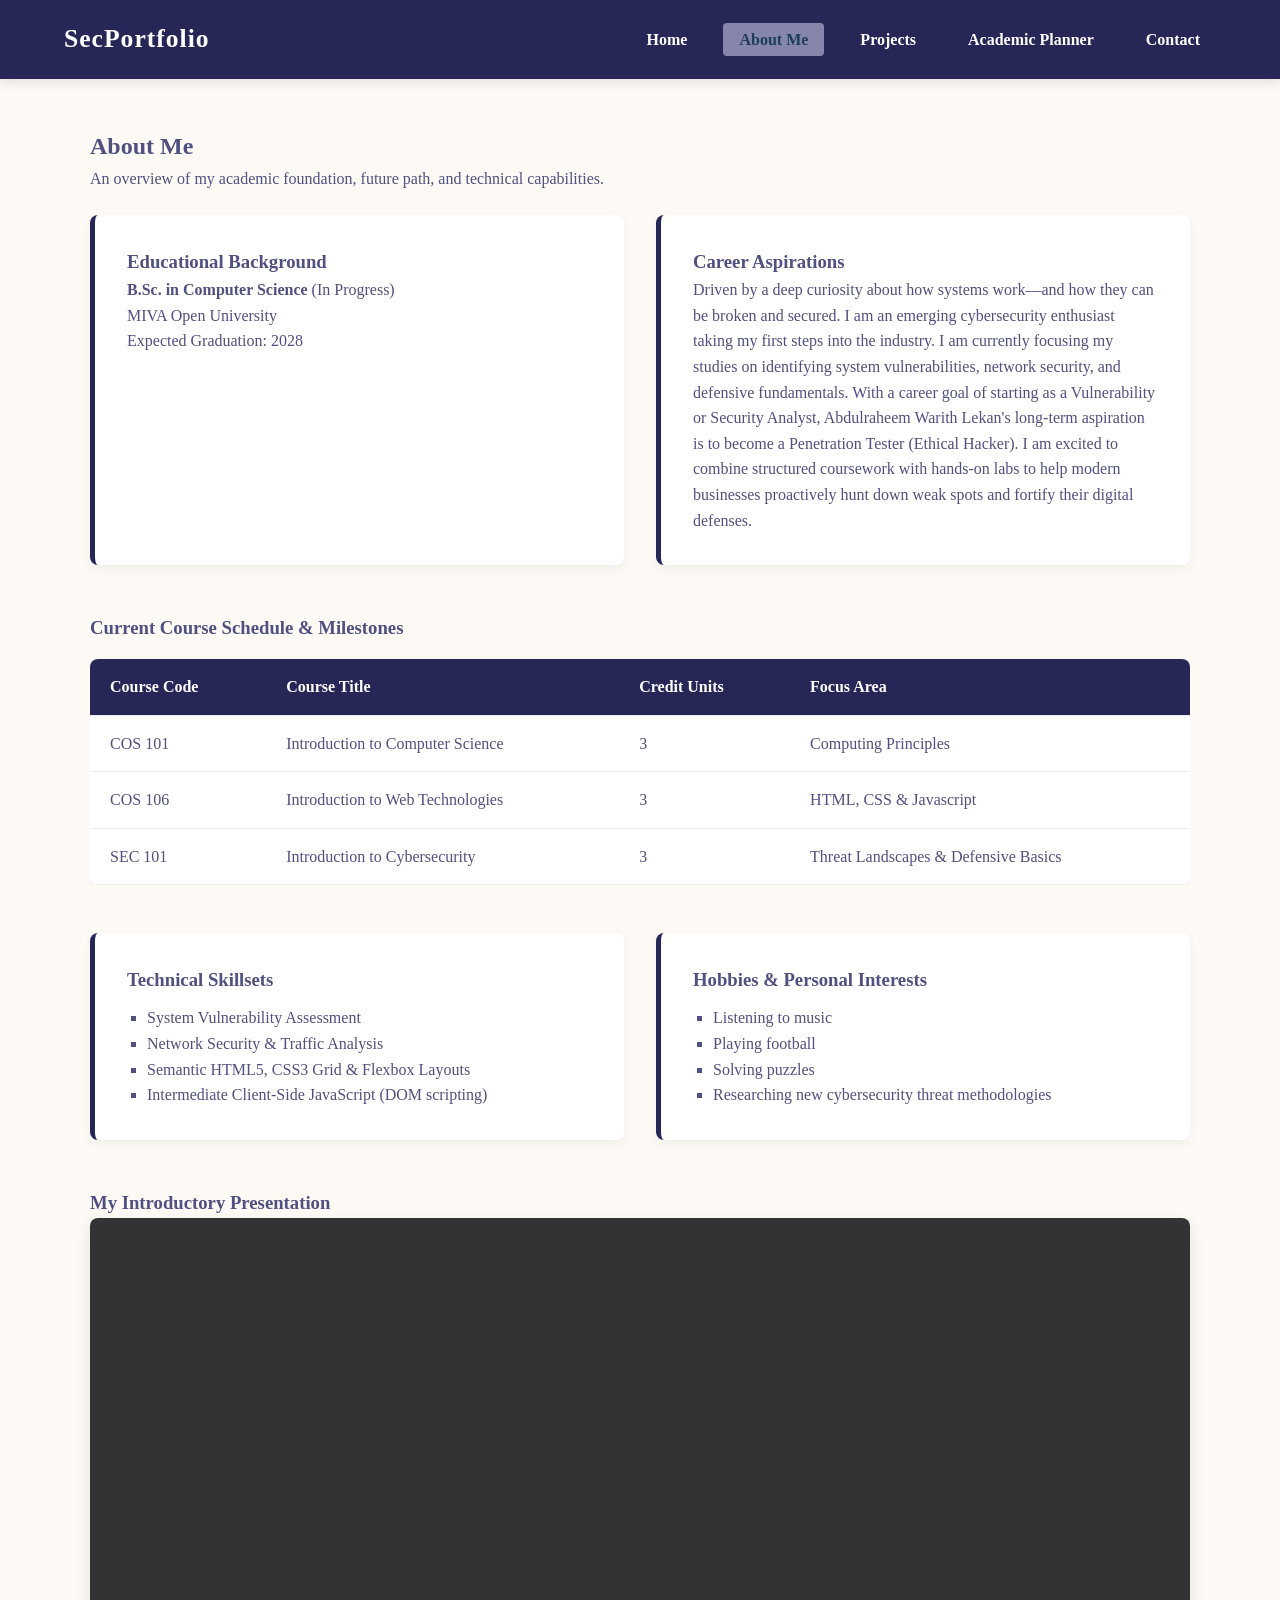
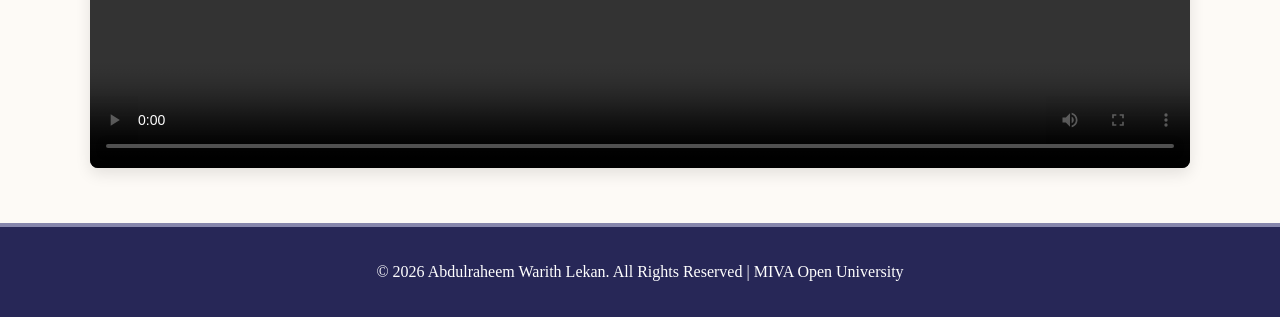
<file: about.html>
<!DOCTYPE html>
<html lang="en">
<head>
    <meta charset="UTF-8">
    <meta name="viewport" content="width=device-width, initial-scale=1.0">
    <title>About Me | Abdulraheem Warith Lekan</title>
    <link rel="stylesheet" href="css/style.css">
</head>
<body>
    <header class="navbar">
        <div class="logo">SecPortfolio</div>
        <nav>
            <ul>
                <li><a href="index.html">Home</a></li>
                <li><a href="about.html" class="active">About Me</a></li>
                <li><a href="projects.html">Projects</a></li>
                <li><a href="planner.html">Academic Planner</a></li>
                <li><a href="contact.html">Contact</a></li>
            </ul>
        </nav>
    </header>

    <main class="container">
        <section class="about-section">
            <h2>About Me</h2>
            <p>An overview of my academic foundation, future path, and technical capabilities.</p>

            <div class="grid-2-col">
                <div class="card">
                    <h3>Educational Background</h3>
                    <p><strong>B.Sc. in Computer Science</strong> (In Progress)</p>
                    <p>MIVA Open University</p>
                    <p>Expected Graduation: 2028</p>
                </div>
                <div class="card">
                    <h3>Career Aspirations</h3>
                    <p>Driven by a deep curiosity about how systems work—and how they can be broken and secured. I am an emerging cybersecurity enthusiast taking my first steps into the industry. I am currently focusing my studies on identifying system vulnerabilities, network security, and defensive fundamentals. With a career goal of starting as a Vulnerability or Security Analyst, Abdulraheem Warith Lekan's long-term aspiration is to become a Penetration Tester (Ethical Hacker). I am excited to combine structured coursework with hands-on labs to help modern businesses proactively hunt down weak spots and fortify their digital defenses.</p>
                </div>
            </div>

            <!-- HTML Table Requirement: Course Schedule -->
            <div class="table-container">
                <h3>Current Course Schedule & Milestones</h3>
                <table class="academic-table">
                    <thead>
                        <tr>
                            <th>Course Code</th>
                            <th>Course Title</th>
                            <th>Credit Units</th>
                            <th>Focus Area</th>
                        </tr>
                    </thead>
                    <tbody>
                        <tr>
                            <td>COS 101</td>
                            <td>Introduction to Computer Science</td>
                            <td>3</td>
                            <td>Computing Principles</td>
                        </tr>
                        <tr>
                            <td>COS 106</td>
                            <td>Introduction to Web Technologies</td>
                            <td>3</td>
                            <td>HTML, CSS & Javascript</td>
                        </tr>
                        <tr>
                            <td>SEC 101</td>
                            <td>Introduction to Cybersecurity</td>
                            <td>3</td>
                            <td>Threat Landscapes & Defensive Basics</td>
                        </tr>
                    </tbody>
                </table>
            </div>

            <div class="grid-2-col">
                <div class="card">
                    <h3>Technical Skillsets</h3>
                    <ul class="skills-list">
                        <li>System Vulnerability Assessment</li>
                        <li>Network Security & Traffic Analysis</li>
                        <li>Semantic HTML5, CSS3 Grid & Flexbox Layouts</li>
                        <li>Intermediate Client-Side JavaScript (DOM scripting)</li>
                    </ul>
                </div>
                <div class="card">
                    <h3>Hobbies & Personal Interests</h3>
                    <ul class="skills-list">
                        <li>Listening to music</li>
                        <li>Playing football</li>
                        <li>Solving puzzles</li>
                        <li>Researching new cybersecurity threat methodologies</li>
                    </ul>
                </div>
            </div>

            <!-- HTML Multimedia Requirement (Video/Audio introduction) -->
            <div class="media-box">
                <h3>My Introductory Presentation</h3>
                <video controls width="100%" class="portfolio-video">
                    <source src="https://github.com/user-attachments/assets/e8a1ed6a-95b8-4d8d-b9c7-bbe79913ffba">   
                    Your browser does not support the video tag.
                </video>
            </div>
        </section>
    </main>

    <footer>
        <p>&copy; 2026 Abdulraheem Warith Lekan. All Rights Reserved | MIVA Open University</p>
    </footer>
</body>
</html>
</file>
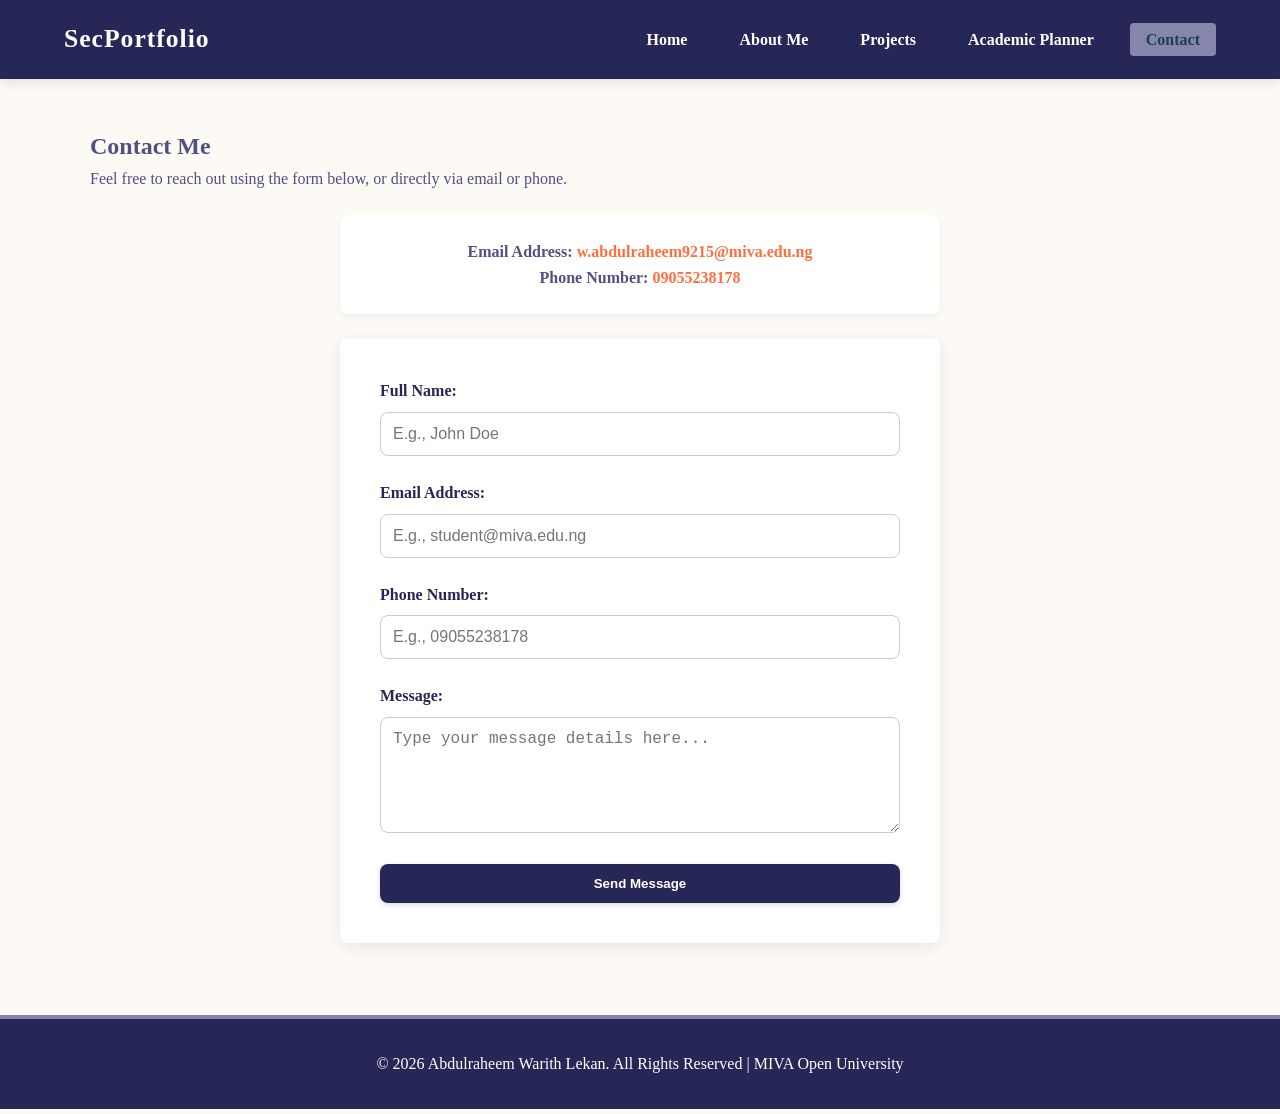
<file: contact.html>
<!DOCTYPE html>
<html lang="en">
<head>
    <meta charset="UTF-8">
    <meta name="viewport" content="width=device-width, initial-scale=1.0">
    <title>Contact Me | Abdulraheem Warith Lekan</title>
    <link rel="stylesheet" href="css/style.css">
</head>
<body>
    <header class="navbar">
        <div class="logo">SecPortfolio</div>
        <nav>
            <ul>
                <li><a href="index.html">Home</a></li>
                <li><a href="about.html">About Me</a></li>
                <li><a href="projects.html">Projects</a></li>
                <li><a href="planner.html">Academic Planner</a></li>
                <li><a href="contact.html" class="active">Contact</a></li>
            </ul>
        </nav>
    </header>

    <main class="container">
        <section class="contact-section">
            <h2>Contact Me</h2>
            <p>Feel free to reach out using the form below, or directly via email or phone.</p>

            <div class="direct-contact-info">
                <p><strong>Email Address:</strong> <a href="mailto:w.abdulraheem9215@miva.edu.ng">w.abdulraheem9215@miva.edu.ng</a></p>
                <p><strong>Phone Number:</strong> <a href="tel:09055238178">09055238178</a></p>
            </div>

            <div id="error-message" class="error-banner" style="display: none;"></div>
            <div id="success-message" class="success-banner" style="display: none;">Thank you! Your message was validated successfully.</div>

            <form id="contact-form" class="styled-form">
                <div class="form-group">
                    <label for="name">Full Name:</label>
                    <input type="text" id="name" placeholder="E.g., John Doe">
                </div>
                
                <div class="form-group">
                    <label for="email">Email Address:</label>
                    <input type="text" id="email" placeholder="E.g., student@miva.edu.ng">
                </div>

                <div class="form-group">
                    <label for="phone">Phone Number:</label>
                    <input type="text" id="phone" placeholder="E.g., 09055238178">
                </div>

                <div class="form-group">
                    <label for="message">Message:</label>
                    <textarea id="message" rows="5" placeholder="Type your message details here..."></textarea>
                </div>

                <button type="submit" class="btn btn-block">Send Message</button>
            </form>
        </section>
    </main>

    <footer>
        <p>&copy; 2026 Abdulraheem Warith Lekan. All Rights Reserved | MIVA Open University</p>
    </footer>

    <script src="js/validation.js"></script>
</body>
</html>
</file>
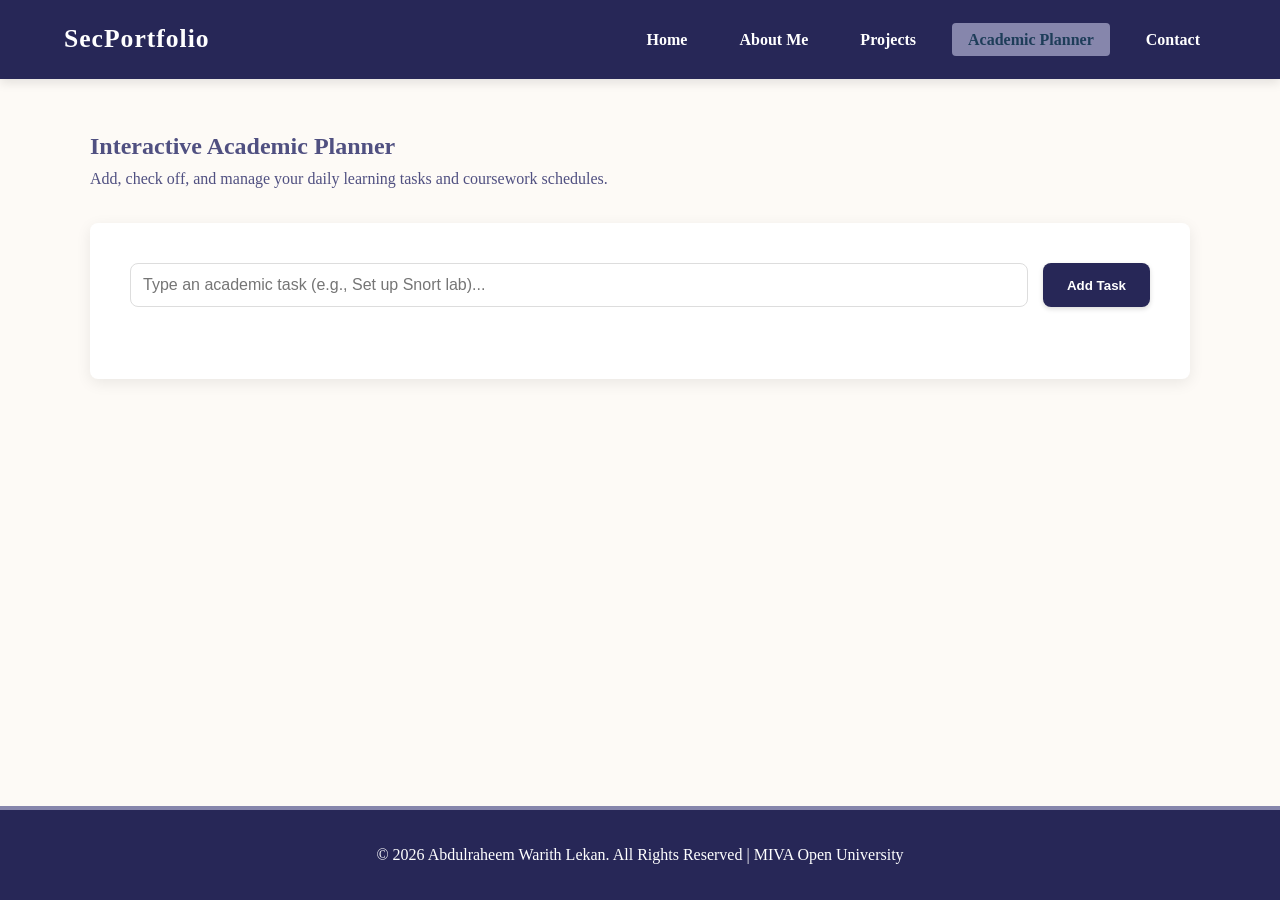
<file: planner.html>
<!DOCTYPE html>
<html lang="en">
<head>
    <meta charset="UTF-8">
    <meta name="viewport" content="width=device-width, initial-scale=1.0">
    <title>Academic Planner | Abdulraheem Warith Lekan</title>
    <link rel="stylesheet" href="css/style.css">
</head>
<body>
    <header class="navbar">
        <div class="logo">SecPortfolio</div>
        <nav>
            <ul>
                <li><a href="index.html">Home</a></li>
                <li><a href="about.html">About Me</a></li>
                <li><a href="projects.html">Projects</a></li>
                <li><a href="planner.html" class="active">Academic Planner</a></li>
                <li><a href="contact.html">Contact</a></li>
            </ul>
        </nav>
    </header>

    <main class="container">
        <section class="planner-section">
            <h2>Interactive Academic Planner</h2>
            <p>Add, check off, and manage your daily learning tasks and coursework schedules.</p>

            <div class="planner-widget">
                <form id="todo-form">
                    <input type="text" id="task-input" placeholder="Type an academic task (e.g., Set up Snort lab)..." required>
                    <button type="submit" class="btn">Add Task</button>
                </form>

                <ul id="task-list">
                    <!-- Dynamic planner tasks will be injected here by Javascript -->
                </ul>
            </div>
        </section>
    </main>

    <footer>
        <p>&copy; 2026 Abdulraheem Warith Lekan. All Rights Reserved | MIVA Open University</p>
    </footer>

    <script src="js/planner.js"></script>
</body>
</html>
</file>
<file: css/style.css>
/* Custom CSS Variables & Color Scheme */
:root {
    --primary-color: #272757;   
    --accent-color: #8686ac;    
    --bg-color: #f5f0e1;
    --text-color: #505081;
    --card-bg: #ffffff;
    --error-color: #272757;
    --success-color: #0F0E47;
    --border-radius: 8px;
    --transition: all 0.3s cubic-bezier(0.25, 0.8, 0.25, 1);
}

* {
    margin: 0;
    padding: 0;
    box-sizing: border-box;
}


@import url('https://fonts.googleapis.com/css2?family=Playfair+Display:ital,wght@0,400..900;1,400..900&display=swap');

body {
    font-family: "Playfair Display", serif;
    line-height: 1.6;
    background-color: #fdfaf6;
    color: var(--text-color);
    display: flex;
    flex-direction: column;
    min-height: 100vh;
}

/* Header & Nav Styling using Flexbox */
.navbar {
    background-color: var(--primary-color);
    display: flex;
    justify-content: space-between;
    align-items: center;
    padding: 1.2rem 5%;
    color: #ffffff;
    box-shadow: 0 4px 10px rgba(0,0,0,0.1);
}

.navbar .logo {
    font-size: 1.6rem;
    font-weight: bold;
    letter-spacing: 1px;
}

.navbar ul {
    display: flex;
    list-style: none;
}

.navbar ul li {
    margin-left: 20px;
}

.navbar ul li a {
    color: #ffffff;
    text-decoration: none;
    font-weight: bold;
    padding: 8px 16px;
    border-radius: 4px;
    transition: var(--transition);
}

.navbar ul li a:hover,
.navbar ul li a.active {
    background-color: var(--accent-color);
    color: #1e3d59;
}

/* Base Container spacing */
.container {
    flex: 1;
    width: 90%;
    max-width: 1100px;
    margin: 3rem auto;
}

/* Homepage Hero Layout (Flexbox & responsivewrap) */
.hero-section {
    display: flex;
    flex-wrap: wrap;
    align-items: center;
    gap: 3rem;
    justify-content: space-between;
}

.hero-content {
    flex: 1.2;
    min-width: 300px;
}

.hero-content h1 {
    font-size: 2.8rem;
    margin-bottom: 0.5rem;
    color: var(--primary-color);
}

.student-name-title {
    font-size: 1.8rem;
    font-weight: bold;
    color: var(--primary-color);
    margin-bottom: 0.5rem;
}

.tagline {
    font-size: 1.2rem;
    font-weight: bold;
    color: #ff6e40;
    margin-bottom: 1.5rem;
}

.bio {
    margin-bottom: 2rem;
    text-align: justify;
    font-size: 1.05rem;
}

.profile-pic {
    border-radius: 50%;
    width: 280px;
    height: 280px;
    object-fit: cover;
    border: 6px solid var(--primary-color);
    box-shadow: 0 6px 15px rgba(0,0,0,0.15);
    transition: var(--transition);
}

.profile-pic:hover {
    transform: scale(1.05);
}

/* Styled Interactive Buttons */
.btn {
    display: inline-block;
    background-color: var(--primary-color);
    color: #ffffff;
    padding: 12px 24px;
    text-decoration: none;
    border-radius: var(--border-radius);
    transition: var(--transition);
    border: none;
    cursor: pointer;
    font-weight: bold;
    box-shadow: 0 2px 5px rgba(0,0,0,0.15);
}

.btn:hover {
    background-color: var(--accent-color);
    color: var(--primary-color);
    transform: translateY(-3px);
    box-shadow: 0 4px 10px rgba(0,0,0,0.2);
}

.btn-block {
    width: 100%;
}

/* Responsive Grid layouts */
.grid-2-col {
    display: grid;
    grid-template-columns: repeat(auto-fit, minmax(300px, 1fr));
    gap: 2rem;
    margin-top: 1.5rem;
}

.card {
    background: var(--card-bg);
    padding: 2rem;
    border-radius: var(--border-radius);
    box-shadow: 0 4px 10px rgba(0,0,0,0.05);
    border-left: 5px solid var(--primary-color);
}

.skills-list {
    list-style-type: square;
    margin-left: 20px;
    padding-top: 10px;
}

/* Academic Table Layout Styling */
.table-container {
    margin: 3rem 0;
    overflow-x: auto;
}

.academic-table {
    width: 100%;
    border-collapse: collapse;
    margin-top: 1rem;
    background: var(--card-bg);
    box-shadow: 0 4px 12px rgba(0,0,0,0.05);
    border-radius: var(--border-radius);
    overflow: hidden;
}

.academic-table th, 
.academic-table td {
    padding: 15px 20px;
    text-align: left;
    border-bottom: 1px solid #eee;
}

.academic-table th {
    background-color: var(--primary-color);
    color: #ffffff;
    font-weight: bold;
}

.academic-table tbody tr:hover {
    background-color: #f9f9fd;
}

/* Media (Video introduction) frame */
.media-box {
    margin-top: 3rem;
}

.portfolio-video {
    border-radius: var(--border-radius);
    box-shadow: 0 6px 15px rgba(0,0,0,0.1);
}

/* Projects Showcase Grid */
.projects-grid {
    display: grid;
    grid-template-columns: repeat(auto-fit, minmax(300px, 1fr));
    gap: 2.5rem;
    margin-top: 1.5rem;
}

.project-card {
    background-color: var(--card-bg);
    border-radius: var(--border-radius);
    overflow: hidden;
    box-shadow: 0 4px 12px rgba(0,0,0,0.08);
    transition: var(--transition);
}

.project-card:hover {
    transform: translateY(-8px);
    box-shadow: 0 12px 20px rgba(0,0,0,0.15);
}

.project-img {
    width: 100%;
    height: 200px;
    object-fit: cover;
}

.project-info {
    padding: 1.8rem;
}

.project-info h3 {
    margin-bottom: 0.5rem;
    color: var(--primary-color);
}

.project-link {
    display: inline-block;
    margin-top: 1.2rem;
    color: #ff6e40;
    text-decoration: none;
    font-weight: bold;
    transition: var(--transition);
}

.project-link:hover {
    color: var(--primary-color);
}

/* Planner App Styling */
.planner-widget {
    background: var(--card-bg);
    padding: 2.5rem;
    border-radius: var(--border-radius);
    box-shadow: 0 4px 15px rgba(0,0,0,0.08);
    margin-top: 2rem;
}

#todo-form {
    display: flex;
    gap: 15px;
    margin-bottom: 2rem;
}

#task-input {
    flex: 1;
    padding: 12px;
    border: 1px solid #ddd;
    border-radius: var(--border-radius);
    font-size: 1rem;
}

#task-list {
    list-style: none;
}

#task-list li {
    display: flex;
    justify-content: space-between;
    align-items: center;
    padding: 12px 18px;
    border-bottom: 1px solid #eee;
    background: #fdfdfd;
    margin-bottom: 8px;
    border-radius: 4px;
    box-shadow: 0 2px 4px rgba(0,0,0,0.02);
}

#task-list li.completed span {
    text-decoration: line-through;
    color: #a0aec0;
}

.task-buttons button {
    margin-left: 8px;
    padding: 6px 12px;
    border: none;
    border-radius: 4px;
    cursor: pointer;
    font-weight: bold;
    transition: var(--transition);
}

.complete-btn {
    background-color: var(--success-color);
    color: white;
}

.delete-btn {
    background-color: var(--error-color);
    color: white;
}

.task-buttons button:hover {
    transform: scale(1.1);
}

/* Direct Contact Info card spacing */
.direct-contact-info {
    background: var(--card-bg);
    padding: 1.5rem;
    border-radius: var(--border-radius);
    box-shadow: 0 2px 6px rgba(0,0,0,0.05);
    margin: 1.5rem auto;
    max-width: 600px;
    text-align: center;
}

.direct-contact-info a {
    color: #ff6e40;
    text-decoration: none;
    font-weight: bold;
}

/* Styled Forms */
.styled-form {
    max-width: 600px;
    margin: 1.5rem auto;
    background: var(--card-bg);
    padding: 2.5rem;
    border-radius: var(--border-radius);
    box-shadow: 0 4px 15px rgba(0,0,0,0.08);
}

.form-group {
    margin-bottom: 1.5rem;
}

.form-group label {
    display: block;
    font-weight: bold;
    margin-bottom: 8px;
    color: var(--primary-color);
}

.form-group input, 
.form-group textarea {
    width: 100%;
    padding: 12px;
    border: 1px solid #ccc;
    border-radius: var(--border-radius);
    font-size: 1rem;
    transition: var(--transition);
}

.form-group input:focus, 
.form-group textarea:focus {
    outline: none;
    border-color: var(--primary-color);
    box-shadow: 0 0 5px rgba(30,61,89,0.2);
}

/* Banner Notices */
.error-banner {
    background-color: #fde8e8;
    color: #9b2c2c;
    padding: 12px 18px;
    border-radius: var(--border-radius);
    margin: 1rem auto;
    max-width: 600px;
    border: 1px solid #f8b4b4;
    font-weight: bold;
}

.success-banner {
    background-color: #def7ec;
    color: #03543f;
    padding: 12px 18px;
    border-radius: var(--border-radius);
    margin: 1rem auto;
    max-width: 600px;
    border: 1px solid #84e1bc;
    font-weight: bold;
}

/* Footer layout */
footer {
    background-color: var(--primary-color);
    color: #fff;
    text-align: center;
    padding: 2rem 0;
    margin-top: auto;
    border-top: 4px solid var(--accent-color);
}

/* Responsive Mobile Navigation Breakpoint */
@media (max-width: 768px) {
    .navbar {
        flex-direction: column;
        text-align: center;
    }
    
    .navbar ul {
        margin-top: 15px;
        flex-wrap: wrap;
        justify-content: center;
    }

    .navbar ul li {
        margin: 5px 8px;
    }

    .hero-section {
        flex-direction: column-reverse;
        text-align: center;
    }

    .hero-content h1 {
        font-size: 2.2rem;
    }
}
</file>
